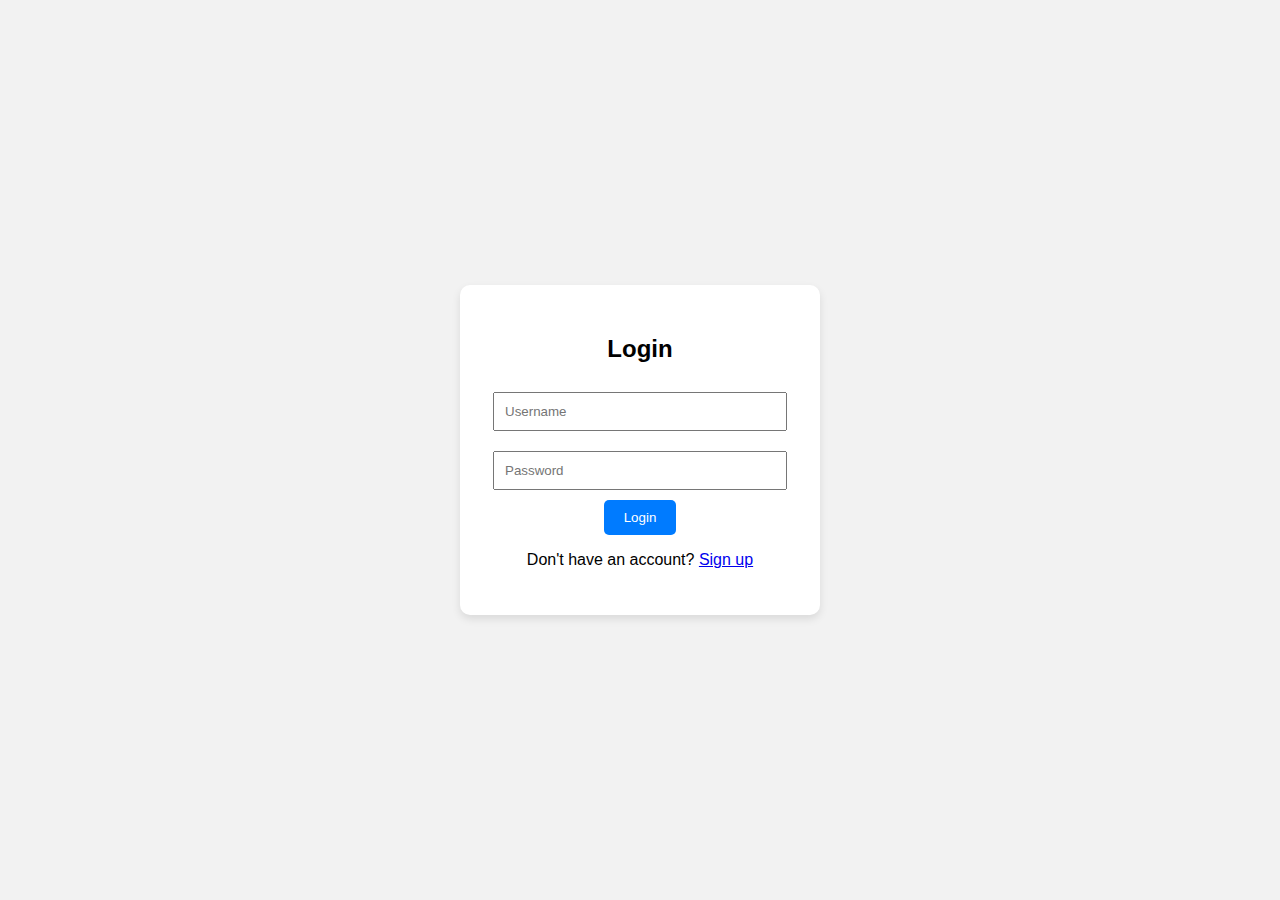
<file: index.html>
<!DOCTYPE html>
<html lang="en">
<head>
  <meta charset="UTF-8">
  <title>Login - HealthTech</title>
  <link rel="stylesheet" href="style.css">
</head>
<body class="center">
  <div class="box">
    <h2>Login</h2>
    <form action="dashboard.html">
      <input type="text" placeholder="Username" required><br>
      <input type="password" placeholder="Password" required><br>
      <button type="submit">Login</button><br>
      <p>Don't have an account? <a href="signup.html">Sign up</a></p>
    </form>
  </div>
</body>
</html>
</file>
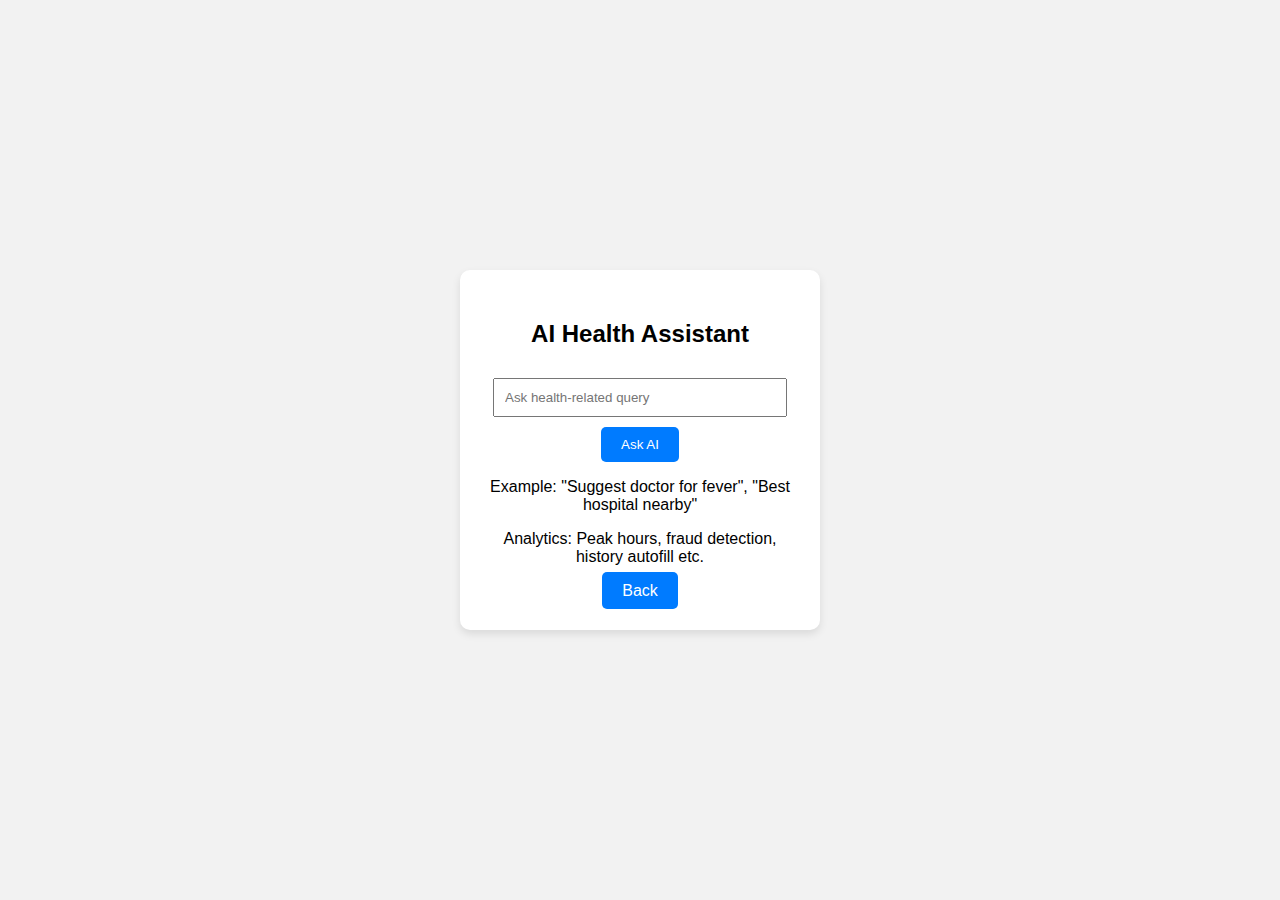
<file: ai.html>
<!DOCTYPE html>
<html lang="en">
<head>
  <meta charset="UTF-8">
  <title>AI Assistant</title>
  <link rel="stylesheet" href="style.css">
</head>
<body class="center">
  <div class="box">
    <h2>AI Health Assistant</h2>
    <input type="text" placeholder="Ask health-related query"><br>
    <button type="button">Ask AI</button>
    <p>Example: "Suggest doctor for fever", "Best hospital nearby"</p>
    <p>Analytics: Peak hours, fraud detection, history autofill etc.</p>
    <a href="dashboard.html" class="btn">Back</a>
  </div>
</body>
</html>
</file>
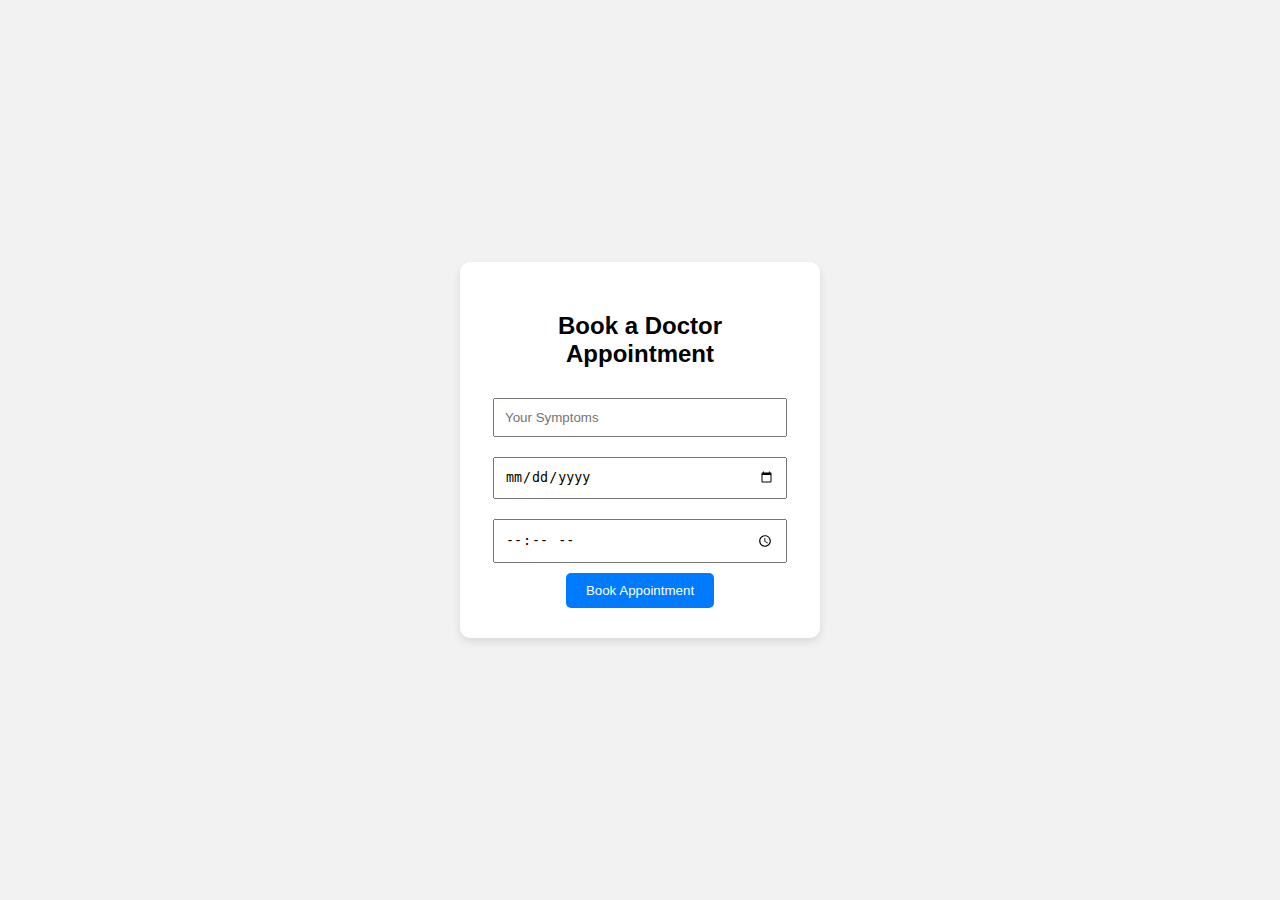
<file: book.html>
<!DOCTYPE html>
<html lang="en">
<head>
  <meta charset="UTF-8">
  <title>Book Appointment</title>
  <link rel="stylesheet" href="style.css">
</head>
<body class="center">
  <div class="box">
    <h2>Book a Doctor Appointment</h2>
    <form action="confirm.html">
      <input type="text" placeholder="Your Symptoms" required><br>
      <input type="date" required><br>
      <input type="time" required><br>
      <button type="submit">Book Appointment</button>
    </form>
  </div>
</body>
</html>
</file>
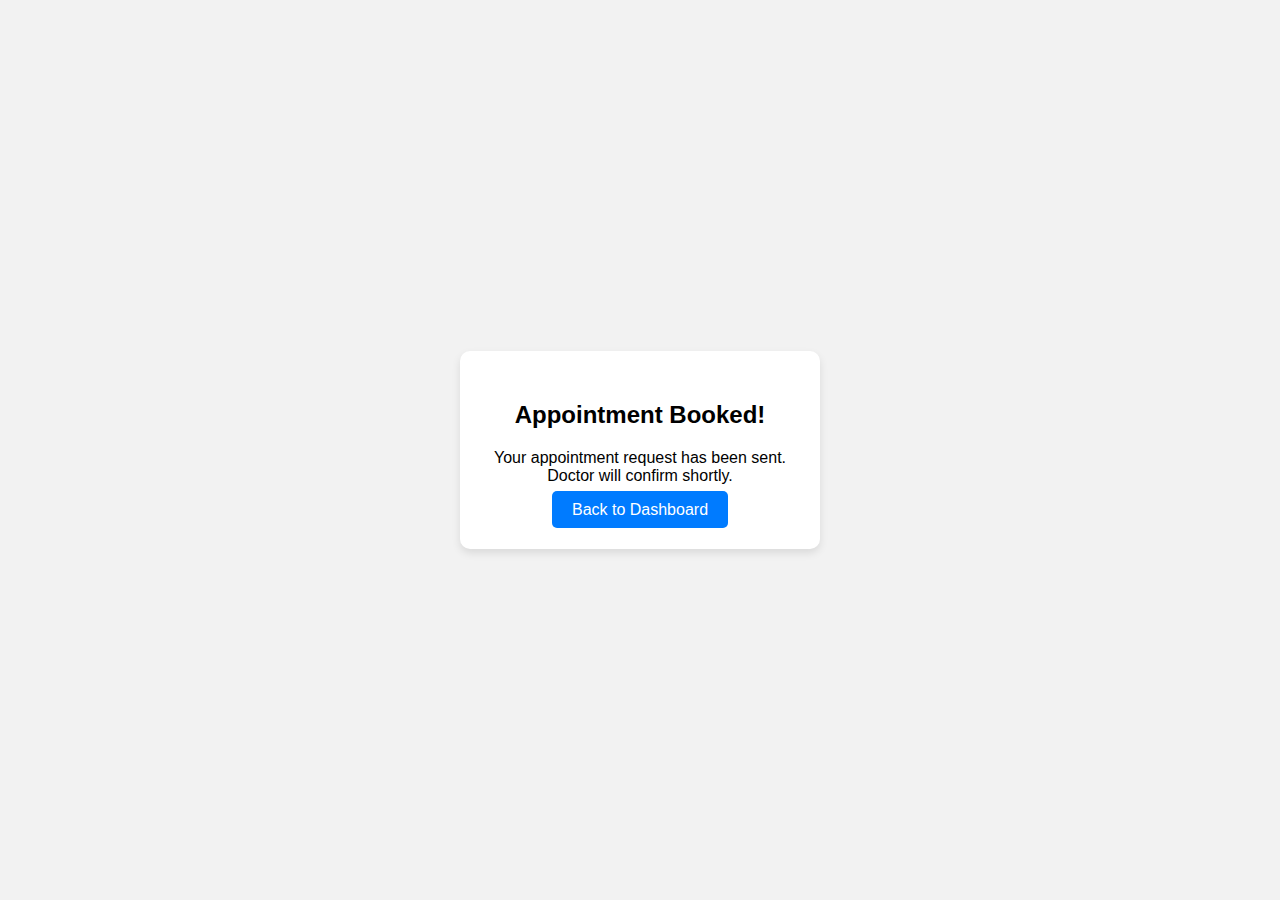
<file: confirm.html>
<!DOCTYPE html>
<html lang="en">
<head>
  <meta charset="UTF-8">
  <title>Appointment Confirmed</title>
  <link rel="stylesheet" href="style.css">
</head>
<body class="center">
  <div class="box">
    <h2>Appointment Booked!</h2>
    <p>Your appointment request has been sent. Doctor will confirm shortly.</p>
    <a href="dashboard.html" class="btn">Back to Dashboard</a>
  </div>
</body>
</html>
</file>
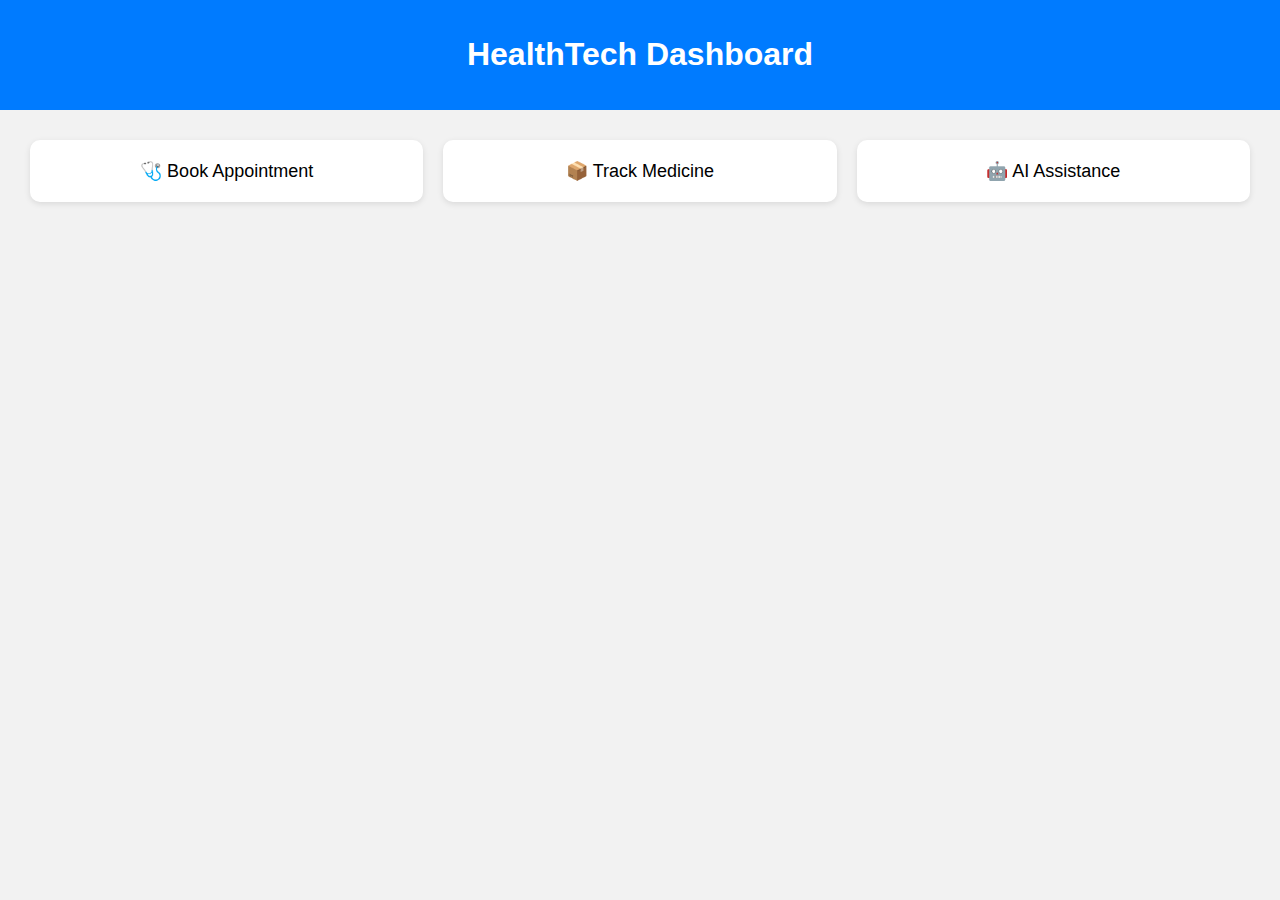
<file: dashboard.html>
<!DOCTYPE html>
<html lang="en">
<head>
  <meta charset="UTF-8">
  <title>Dashboard - HealthTech</title>
  <link rel="stylesheet" href="style.css">
</head>
<body>
  <div class="nav">
    <h1>HealthTech Dashboard</h1>
  </div>
  <div class="grid">
    <a href="book.html" class="card">🩺 Book Appointment</a>
    <a href="supply.html" class="card">📦 Track Medicine</a>
    <a href="ai.html" class="card">🤖 AI Assistance</a>
  </div>
</body>
</html>
</file>
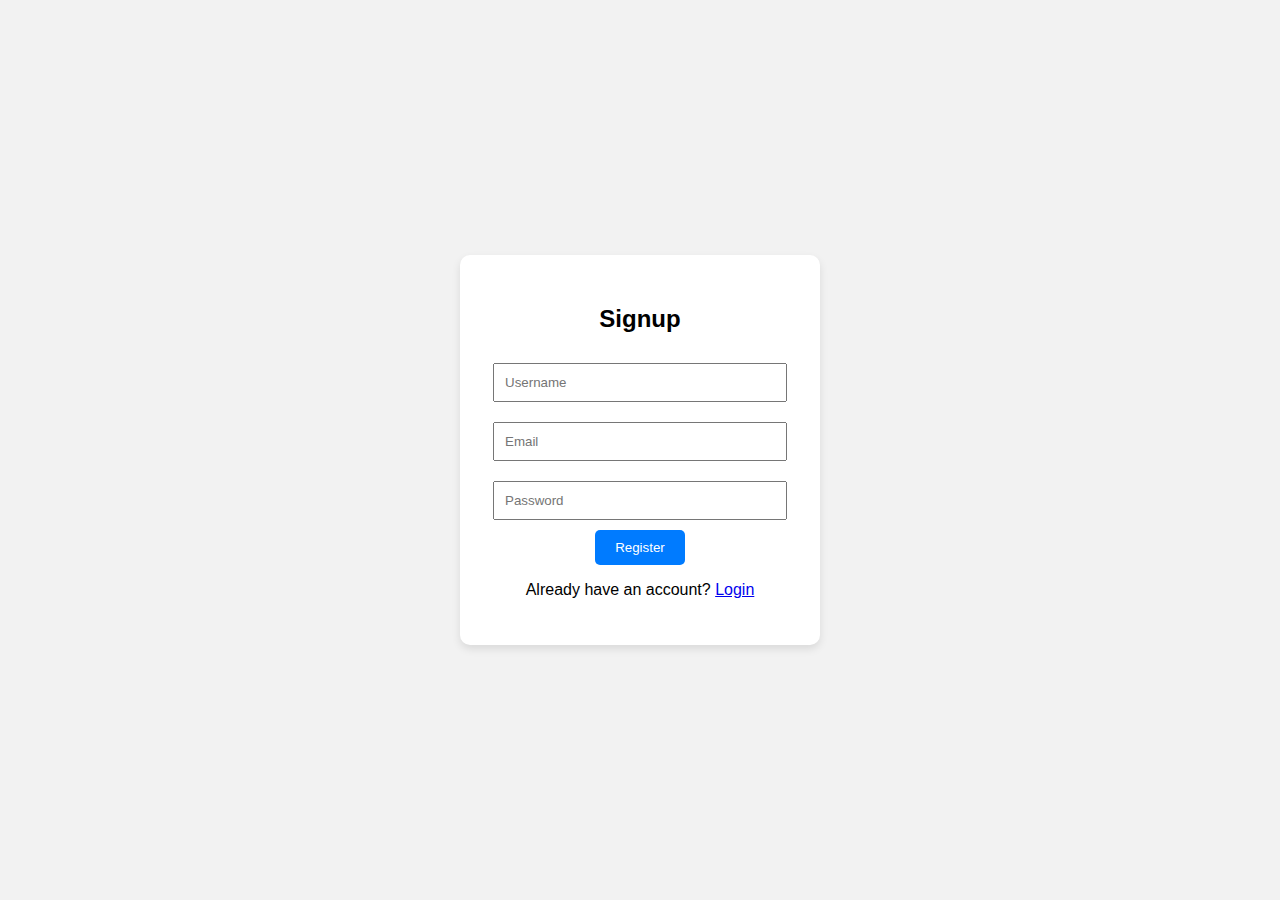
<file: signup.html>
<!DOCTYPE html>
<html lang="en">
<head>
  <meta charset="UTF-8">
  <title>Signup - HealthTech</title>
  <link rel="stylesheet" href="style.css">
</head>
<body class="center">
  <div class="box">
    <h2>Signup</h2>
    <form action="index.html">
      <input type="text" placeholder="Username" required><br>
      <input type="email" placeholder="Email" required><br>
      <input type="password" placeholder="Password" required><br>
      <button type="submit">Register</button><br>
      <p>Already have an account? <a href="index.html">Login</a></p>
    </form>
  </div>
</body>
</html>
</file>
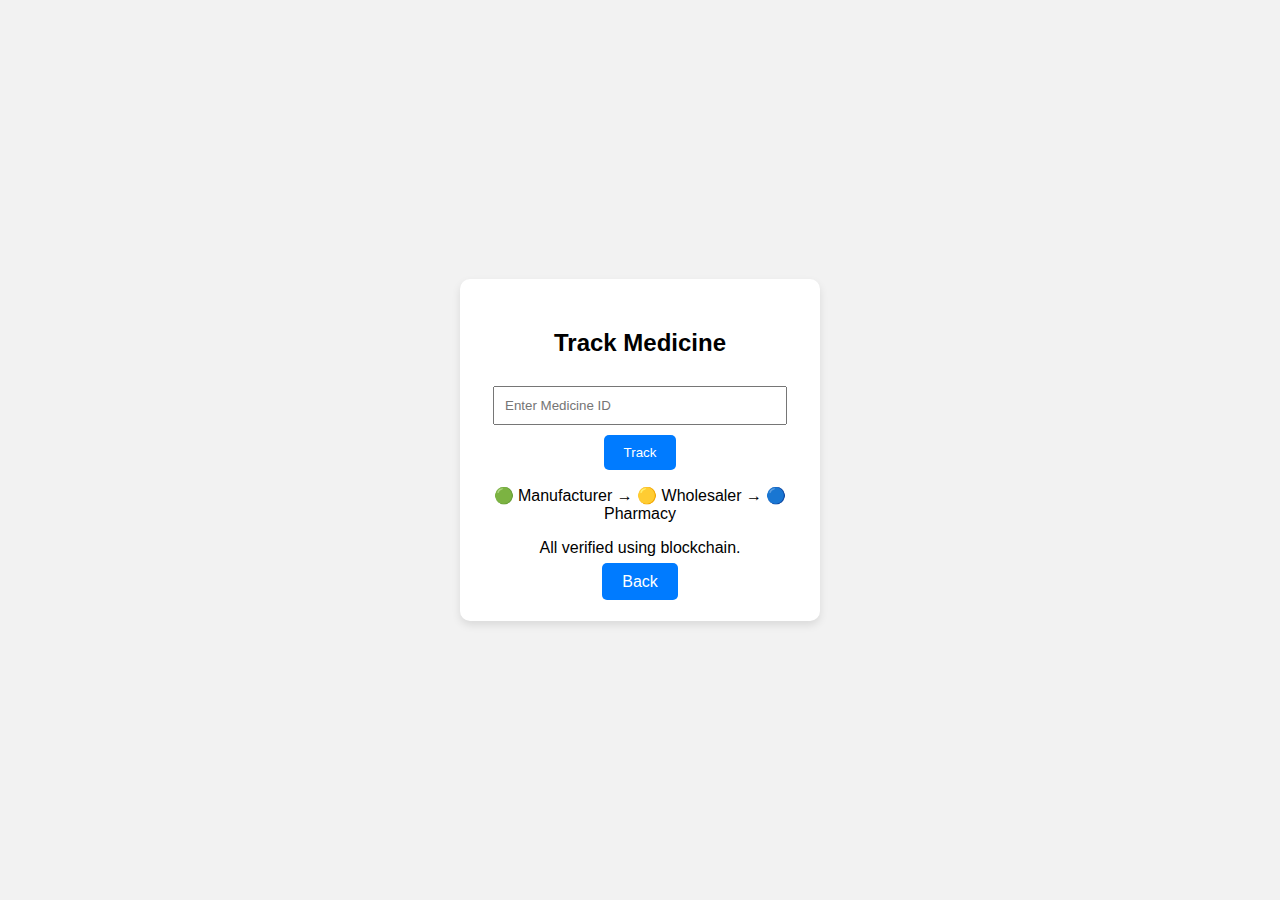
<file: supply.html>
<!DOCTYPE html>
<html lang="en">
<head>
  <meta charset="UTF-8">
  <title>Supply Chain Tracker</title>
  <link rel="stylesheet" href="style.css">
</head>
<body class="center">
  <div class="box">
    <h2>Track Medicine</h2>
    <form>
      <input type="text" placeholder="Enter Medicine ID" required><br>
      <button type="button">Track</button>
    </form>
    <p>🟢 Manufacturer → 🟡 Wholesaler → 🔵 Pharmacy</p>
    <p>All verified using blockchain.</p>
    <a href="dashboard.html" class="btn">Back</a>
  </div>
</body>
</html>
</file>
<file: style.css>
body {
  font-family: Arial, sans-serif;
  background: #f2f2f2;
  margin: 0;
  padding: 0;
}
.center {
  display: flex;
  align-items: center;
  justify-content: center;
  height: 100vh;
}
.box {
  background: #fff;
  padding: 30px;
  border-radius: 10px;
  width: 300px;
  box-shadow: 0 4px 8px rgba(0,0,0,0.1);
  text-align: center;
}
.box input {
  width: 90%;
  padding: 10px;
  margin: 10px 0;
}
button, .btn {
  padding: 10px 20px;
  background: #007bff;
  color: white;
  border: none;
  border-radius: 5px;
  cursor: pointer;
  text-decoration: none;
}
button:hover, .btn:hover {
  background: #0056b3;
}
.nav {
  background: #007bff;
  color: white;
  padding: 15px;
  text-align: center;
}
.grid {
  display: grid;
  grid-template-columns: repeat(auto-fit, minmax(200px, 1fr));
  gap: 20px;
  padding: 30px;
}
.card {
  background: white;
  padding: 20px;
  border-radius: 10px;
  text-align: center;
  font-size: 18px;
  text-decoration: none;
  color: black;
  box-shadow: 0 2px 6px rgba(0,0,0,0.1);
}
.card:hover {
  background: #f0f8ff;
}
</file>
